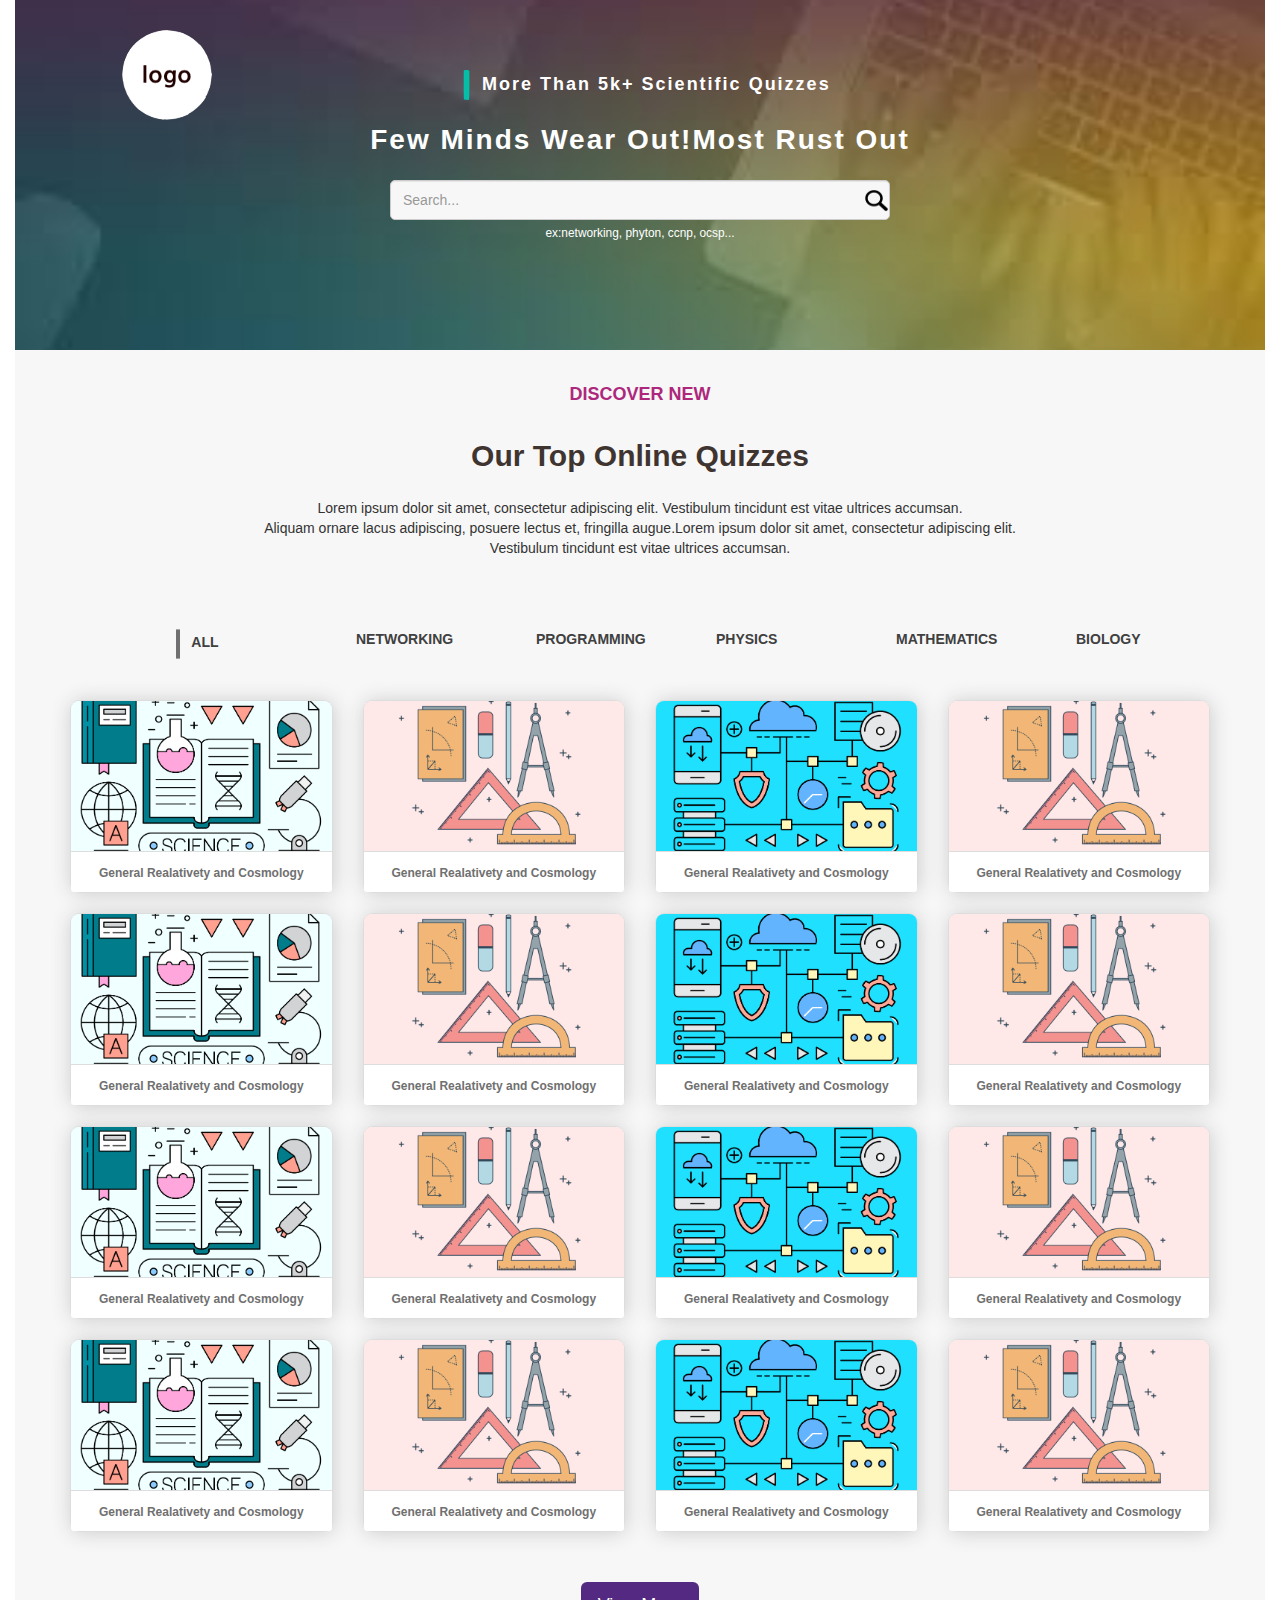
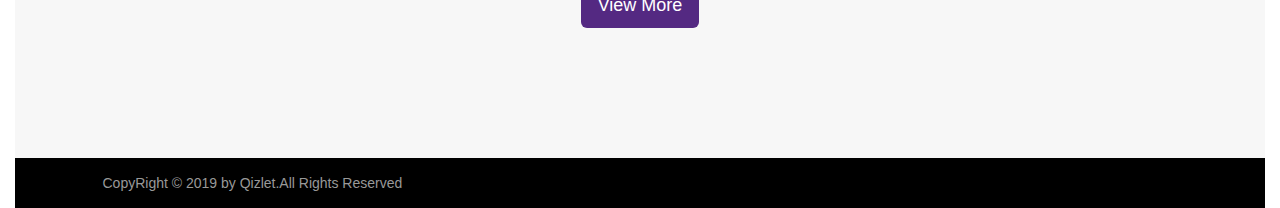
<file: index.html>
<!doctype html>
<html>
<head>
<meta charset="utf-8">
<title>Index</title>
<link href="bootstrap-3/css/bootstrap.min.css" type="text/css" rel="stylesheet" media="all">
<link href="css/style.css" type="text/css" rel="stylesheet" media="all">
<script src="bootstrap-3/js/bootstrap.min.js" type="text/javascript"></script>

</head>

<body>
<div class="container-fluid">
	<div class="header">
		<div class="row">
        	<div class="col-lg-1 col-md-1 col-sm-1"></div>
        	<div class="col-lg-2 col-md-2 col-sm-2" style="margin-top:30px;"><a href="#"><img class="logo" src="images/logo1.png"></a></div>
        	<div class="col-lg-4 col-md-4 col-sm-4" style="margin-top:70px; margin-left:10%; letter-spacing:2px; color:#FFF; font-weight:bold; font-size:18px;"><img src="images/line.png" style="height:30px; margin-right:3%;">More Than 5k+ Scientific Quizzes</div>
        </div>
        <div class="row">
        	<div class="col-lg-12 text-center" style="color:#FFF; font-weight:bold; font-size:28px; letter-spacing:2px;">Few Minds Wear Out!Most Rust Out</div>
        </div>
        <div class="row">
            	<form method="post">
                	<div class="col-lg-12 col-md-12 col-sm-12 text-center form-group">
                    	<input type="text" placeholder="Search..." class="form-control search center-block"> 
                        <small class="help-block form_text">ex:networking, phyton, ccnp, ocsp...</small>
                    </div>
                </form>
        </div>
    </div><!--end of header--->
    <section class="sec">
    	<div class="row">
        	<div class="col-lg-12 text-center discover"><h4><b>DISCOVER NEW</b></h4></div>
        </div>
        <div class="row">
        	<div class="col-lg-12 text-center top_text">Our Top Online Quizzes</div>
        </div>
        <div class="row">
        	<div class="col-lg-12 text-center text_info">
            Lorem ipsum dolor sit amet, consectetur adipiscing elit. Vestibulum tincidunt est vitae ultrices accumsan.<br> Aliquam ornare lacus adipiscing, posuere lectus et, fringilla augue.Lorem ipsum dolor sit amet, consectetur adipiscing elit. <br>Vestibulum tincidunt est vitae ultrices accumsan.
            </div>
        </div>
        <nav class="navbar">
        	<ul class="navbar-nav">
            	<li style="margin-left:100px;"><img src="images/line2.png" style="height:30px; margin-right:10%;"><a href="#">ALL</a></li>
                <li><a href="#">NETWORKING</a></li>
                <li><a href="#">PROGRAMMING</a></li>
                <li><a href="#">PHYSICS</a></li>
                <li><a href="#">MATHEMATICS</a></li>
                <li><a href="#">BIOLOGY</a></li>
            </ul>
        </nav>
        <div class="container">
        	<div class="row">
            	<div class="col-lg-3 col-md-3 col-sm-3">
        			<div class="panel panel-default" style="border-radius:10px; box-shadow:1px 1px 20px #CCCCCC;">
                    	<div class="panel-body assets" style="background-image:url(images/assets3.png);"></div>
                    	<div class="panel-footer text-center" style="background-color:#FFF; color:#707070;"><b style="font-size:12px;">General Realativety and Cosmology</b></div>
                	</div>
                </div>
                <div class="col-lg-3 col-md-3 col-sm-3">
        			<div class="panel panel-default" style="border-radius:10px; box-shadow:1px 1px 20px #CCCCCC;">
        				<div class="panel-body assets" style="background-image:url(images/assets1.png);"></div>
            	    	<div class="panel-footer text-center" style="background-color:#FFF; color:#707070;"><b style="font-size:12px;">General Realativety and Cosmology</b></div>
                	</div>
				</div><!--end of col 3-->
                <div class="col-lg-3 col-md-3 col-sm-3">
        			<div class="panel panel-default" style="border-radius:10px; box-shadow:1px 1px 20px #CCCCCC;">
        				<div class="panel-body assets" style="background-image:url(images/assets2.png);"></div>
            	    	<div class="panel-footer text-center" style="background-color:#FFF; color:#707070;"><b style="font-size:12px;">General Realativety and Cosmology</b></div>
                	</div>
				</div><!--end of col 3-->
                <div class="col-lg-3 col-md-3 col-sm-3">
        			<div class="panel panel-default" style="border-radius:10px; box-shadow:1px 1px 20px #CCCCCC;">
        				<div class="panel-body assets" style="background-image:url(images/assets1.png);"></div>
            	    	<div class="panel-footer text-center" style="background-color:#FFF; color:#707070;"><b style="font-size:12px;">General Realativety and Cosmology</b></div>
                	</div>
				</div><!--end of col 3-->
                <div class="col-lg-3 col-md-3 col-sm-3">
        			<div class="panel panel-default" style="border-radius:10px; box-shadow:1px 1px 20px #CCCCCC;">
                    	<div class="panel-body assets" style="background-image:url(images/assets3.png);"></div>
                    	<div class="panel-footer text-center" style="background-color:#FFF; color:#707070;"><b style="font-size:12px;">General Realativety and Cosmology</b></div>
                	</div>
                </div>
                <div class="col-lg-3 col-md-3 col-sm-3">
        			<div class="panel panel-default" style="border-radius:10px; box-shadow:1px 1px 20px #CCCCCC;">
        				<div class="panel-body assets" style="background-image:url(images/assets1.png);"></div>
            	    	<div class="panel-footer text-center" style="background-color:#FFF; color:#707070;"><b style="font-size:12px;">General Realativety and Cosmology</b></div>
                	</div>
				</div><!--end of col 3-->
                <div class="col-lg-3 col-md-3 col-sm-3">
        			<div class="panel panel-default" style="border-radius:10px; box-shadow:1px 1px 20px #CCCCCC;">
        				<div class="panel-body assets" style="background-image:url(images/assets2.png);"></div>
            	    	<div class="panel-footer text-center" style="background-color:#FFF; color:#707070;"><b style="font-size:12px;">General Realativety and Cosmology</b></div>
                	</div>
				</div><!--end of col 3-->
                <div class="col-lg-3 col-md-3 col-sm-3">
        			<div class="panel panel-default" style="border-radius:10px; box-shadow:1px 1px 20px #CCCCCC;">
        				<div class="panel-body assets" style="background-image:url(images/assets1.png);"></div>
            	    	<div class="panel-footer text-center" style="background-color:#FFF; color:#707070;"><b style="font-size:12px;">General Realativety and Cosmology</b></div>
                	</div>
				</div><!--end of col 3-->
                <div class="col-lg-3 col-md-3 col-sm-3">
        			<div class="panel panel-default" style="border-radius:10px; box-shadow:1px 1px 20px #CCCCCC;">
                    	<div class="panel-body assets" style="background-image:url(images/assets3.png);"></div>
                    	<div class="panel-footer text-center" style="background-color:#FFF; color:#707070;"><b style="font-size:12px;">General Realativety and Cosmology</b></div>
                	</div>
                </div>
                <div class="col-lg-3 col-md-3 col-sm-3">
        			<div class="panel panel-default" style="border-radius:10px; box-shadow:1px 1px 20px #CCCCCC;">
        				<div class="panel-body assets" style="background-image:url(images/assets1.png);"></div>
            	    	<div class="panel-footer text-center" style="background-color:#FFF; color:#707070;"><b style="font-size:12px;">General Realativety and Cosmology</b></div>
                	</div>
				</div><!--end of col 3-->
                <div class="col-lg-3 col-md-3 col-sm-3">
        			<div class="panel panel-default" style="border-radius:10px; box-shadow:1px 1px 20px #CCCCCC;">
        				<div class="panel-body assets" style="background-image:url(images/assets2.png);"></div>
            	    	<div class="panel-footer text-center" style="background-color:#FFF; color:#707070;"><b style="font-size:12px;">General Realativety and Cosmology</b></div>
                	</div>
				</div><!--end of col 3-->
                <div class="col-lg-3 col-md-3 col-sm-3">
        			<div class="panel panel-default" style="border-radius:10px; box-shadow:1px 1px 20px #CCCCCC;">
        				<div class="panel-body assets" style="background-image:url(images/assets1.png);"></div>
            	    	<div class="panel-footer text-center" style="background-color:#FFF; color:#707070;"><b style="font-size:12px;">General Realativety and Cosmology</b></div>
                	</div>
				</div><!--end of col 3-->
                <div class="col-lg-3 col-md-3 col-sm-3">
        			<div class="panel panel-default" style="border-radius:10px; box-shadow:1px 1px 20px #CCCCCC;">
                    	<div class="panel-body assets" style="background-image:url(images/assets3.png);"></div>
                    	<div class="panel-footer text-center" style="background-color:#FFF; color:#707070;"><b style="font-size:12px;">General Realativety and Cosmology</b></div>
                	</div>
                </div>
                <div class="col-lg-3 col-md-3 col-sm-3">
        			<div class="panel panel-default" style="border-radius:10px; box-shadow:1px 1px 20px #CCCCCC;">
        				<div class="panel-body assets" style="background-image:url(images/assets1.png);"></div>
            	    	<div class="panel-footer text-center" style="background-color:#FFF; color:#707070;"><b style="font-size:12px;">General Realativety and Cosmology</b></div>
                	</div>
				</div><!--end of col 3-->
                <div class="col-lg-3 col-md-3 col-sm-3">
        			<div class="panel panel-default" style="border-radius:10px; box-shadow:1px 1px 20px #CCCCCC;">
        				<div class="panel-body assets" style="background-image:url(images/assets2.png);"></div>
            	    	<div class="panel-footer text-center" style="background-color:#FFF; color:#707070;"><b style="font-size:12px;">General Realativety and Cosmology</b></div>
                	</div>
				</div><!--end of col 3-->
                <div class="col-lg-3 col-md-3 col-sm-3">
        			<div class="panel panel-default" style="border-radius:10px; box-shadow:1px 1px 20px #CCCCCC;">
        				<div class="panel-body assets" style="background-image:url(images/assets1.png);"></div>
            	    	<div class="panel-footer text-center" style="background-color:#FFF; color:#707070;"><b style="font-size:12px;">General Realativety and Cosmology</b></div>
                	</div>
				</div><!--end of col 3-->
            </div><!--end of Row-->
            <div class="row">
            	<div class="col-lg-12 text-center">
                	<a href="#" class="btn btn-lg bttn" style="background-color:#542982; color:#FFF;">View More</a>
                </div>
            </div>
          </div><!--end of Container-->
    </section>
    <footer class="footer">
    	<div class="row">
        	<div class="col-lg-12"><font style="line-height:50px; margin-left:7%;">CopyRight &copy; 2019 by Qizlet.All Rights Reserved</font></div>
        </div>
    </footer>

</div>


</body>
</html>
</file>
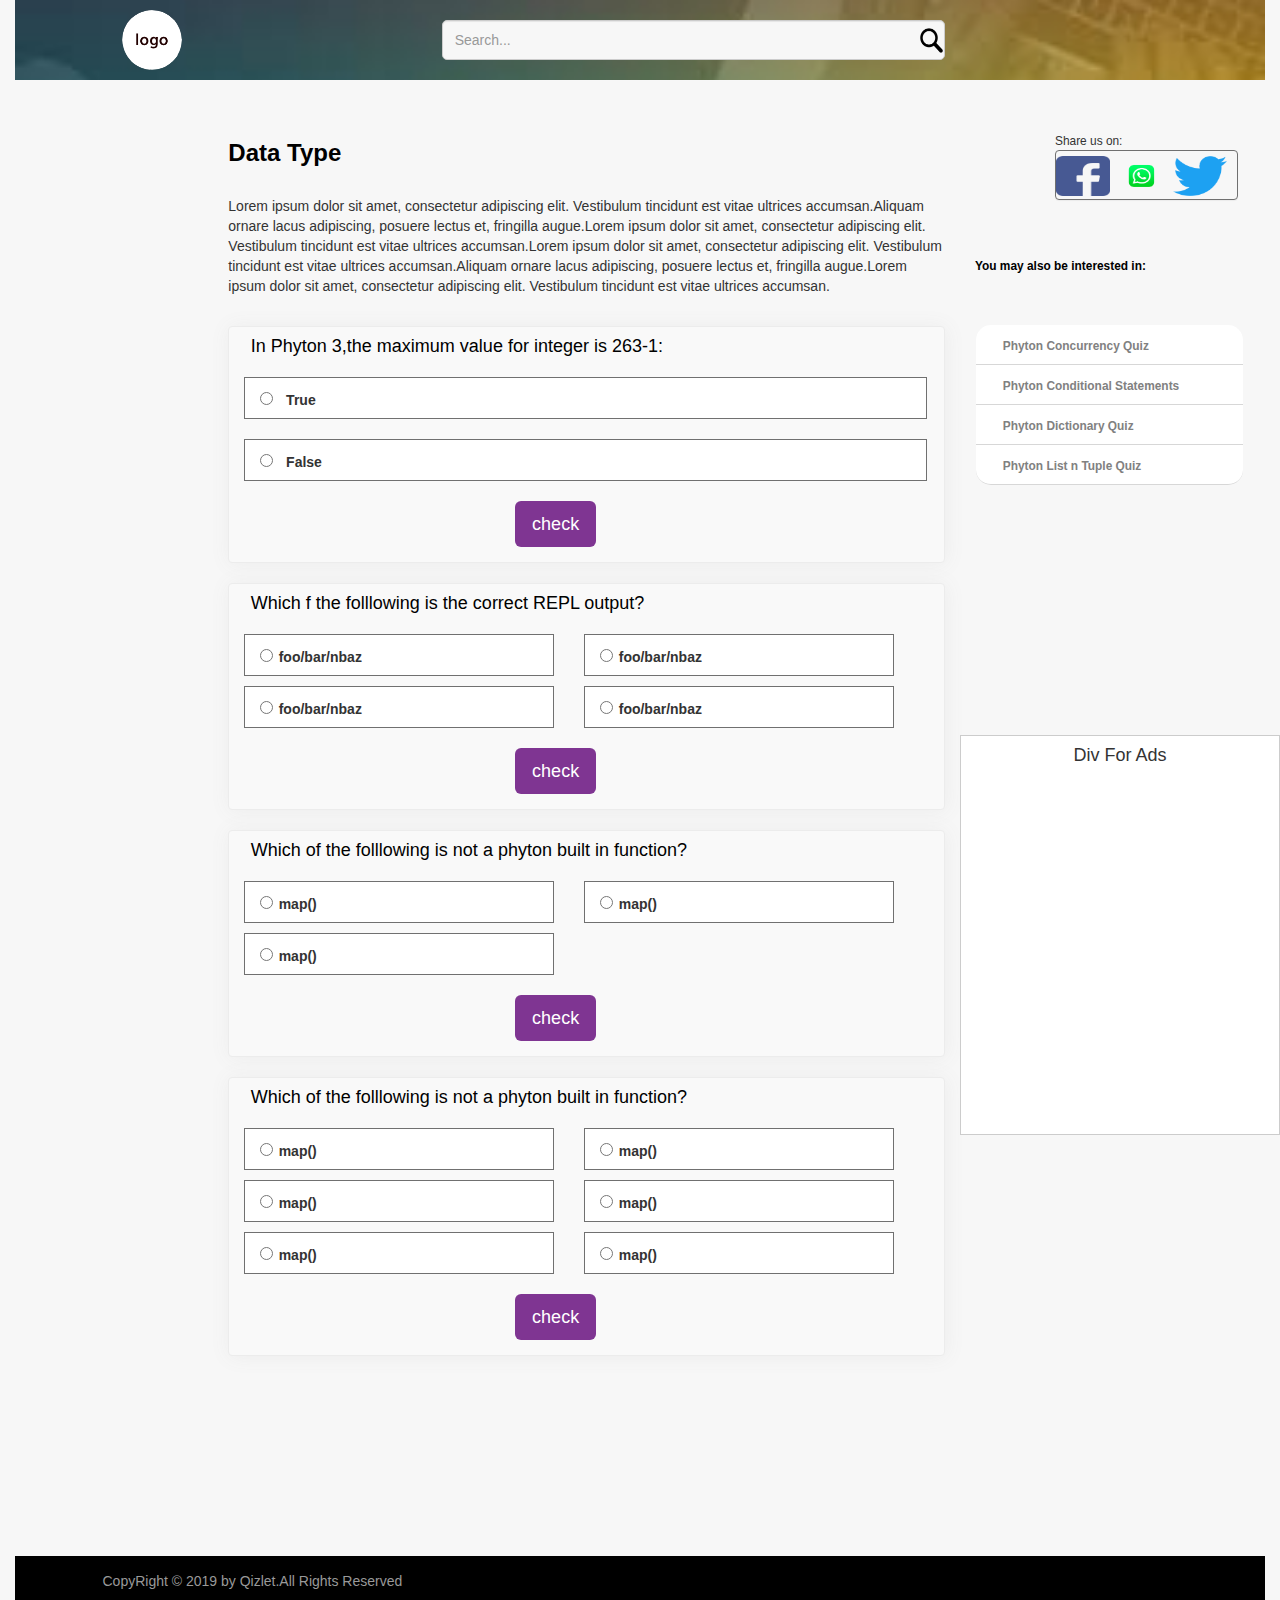
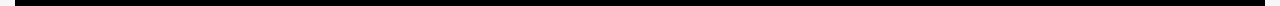
<file: quiz_details.html>
<!doctype html>
<html>
<head>
<meta charset="utf-8">
<title>Quiz Details</title>
<link href="bootstrap-3/css/bootstrap.min.css" type="text/css" rel="stylesheet" media="all">
<link href="css/quiz_list.css" type="text/css" rel="stylesheet" media="all">
<script src="bootstrap-3/js/bootstrap.min.js" type="text/javascript"></script>

</head>

<body>
<div class="container-fluid" style="background-color:#f7f7f7;">
	<div class="header">
		<div class="row">
        	<div class="col-lg-offset-1 col-lg-2" style="margin-top:10px;"><a href="#"><img class="logo" src="images/logo1.png"></a></div>
        	<form method="post">
                	<div class="col-lg-offset-1 col-lg-5 form-group">
                    	<input type="text" placeholder="Search..." class="form-control search"> 
                    </div>
           	</form>
        </div>
    </div><!--end of header--->
    <section style="margin-top:50px;">
    	<div class="row">
        	<div class="col-lg-2 col-md-2 col-sm-2"></div>
            <div class="col-lg-7 col-md-7 col-sm-7">
            	
                <div class="row">
                	<div class="col-lg-12 col-md-12 col-sm-12"><h4 style="font-weight:bold; color:#000; font-size:24px;">Data Type</h4></div>
                </div>
            	
                <div class="row" style="margin-top:20px;">
                	<div class="col-lg-12 col-md-12 col-sm-12">
                    	Lorem ipsum dolor sit amet, consectetur adipiscing elit. Vestibulum tincidunt est vitae ultrices accumsan.Aliquam ornare lacus adipiscing, posuere lectus et, fringilla augue.Lorem ipsum dolor sit amet, consectetur adipiscing elit. Vestibulum tincidunt est vitae ultrices accumsan.Lorem ipsum dolor sit amet, consectetur adipiscing elit. Vestibulum tincidunt est vitae ultrices accumsan.Aliquam ornare lacus adipiscing, posuere lectus et, fringilla augue.Lorem ipsum dolor sit amet, consectetur adipiscing elit. Vestibulum tincidunt est vitae ultrices accumsan.
                    </div>
                </div>
                <div class="panel" style="background-color:#f9f9f9; box-shadow:1px 1px 20px #ececec; border:1px solid #ececec; margin-top:30px;">
                <div class="row">
                	<div class="col-lg-12">
                    	<h4 style="font-size:18px; margin-left:3%; color:#000;">In Phyton 3,the maximum value for integer is 263-1:</h4>
                    </div>
               </div>
                    <form method="post">
                    <div class="row" style="margin-top:10px;">
                    <div class="col-lg-11 col-md-11 col-sm-11 col-xs-11" style="background-color:#ffffff; margin-left:4%; border:1px solid #707070;">
                    	<div class="form-group" style="margin-top:10px; height:15px;">
                        	<input type="radio" value="true"><label style="margin-left:2%;">True</label>
                        </div>
                    </div>
                    </div>
                    <div class="row" style="margin-top:20px;">
                    <div class="col-lg-11 col-md-11 col-sm-11 col-xs-11" style="background-color:#FFF; margin-left:4%; border:1px solid #707070;">
                    	<div class="form-group" style="margin-top:10px; height:15px;">
                        	<input type="radio" value="False"><label style="margin-left:2%;">False</label>
                        </div>
                    </div>
                    </div>
                    <div class="row" style="margin-top:20px;">
                    <div class="col-lg-11 col-md-11 col-sm-11 col-xs-11 text-center">
                    	<div class="form-group">
                        	<button type="submit" class="btn btn-lg" style="background-color:#7f3592; color:#FFF;">check</button>
                        </div>
                    </div>
                    </div>
                    </form>
				</div><!--end of panel-->
                
                <div class="panel" style="background-color:#f9f9f9; box-shadow:1px 1px 20px #ececec; border:1px solid #ececec;">
                <div class="row">
                	<div class="col-lg-12">
                    	<h4 style="font-size:18px; margin-left:3%; color:#000;">Which f the folllowing is the correct REPL output?</h4>
                    </div>
               </div>
                    <form method="post">
                    <div class="row" style="margin-top:10px;">
                    <div class="col-lg-5 col-md-5 col-sm-5 col-xs-5" style="background-color:#FFF; margin-left:4%; border:1px solid #707070;">
                    	<div class="form-group" style="margin-top:10px; height:15px;">
                        	<input type="radio" value="true"><label style="margin-left:2%;">foo/bar/nbaz</label>
                        </div>
                    </div>
                    <div class="col-lg-5 col-md-5 col-sm-5 col-xs-5" style="background-color:#FFF; margin-left:4%; border:1px solid #707070;">
                    	<div class="form-group" style="margin-top:10px; height:15px;">
                        	<input type="radio" value="False"><label style="margin-left:2%;">foo/bar/nbaz</label>
                        </div>
                    </div>
                    </div>
                    
                    <div class="row" style="margin-top:10px;">
                    <div class="col-lg-5 col-md-5 col-sm-5 col-xs-5" style="background-color:#FFF; margin-left:4%; border:1px solid #707070;">
                    	<div class="form-group" style="margin-top:10px; height:15px;">
                        	<input type="radio" value="true"><label style="margin-left:2%;">foo/bar/nbaz</label>
                        </div>
                    </div>
                    <div class="col-lg-5 col-md-5 col-sm-5 col-xs-5" style="background-color:#FFF; margin-left:4%; border:1px solid #707070;">
                    	<div class="form-group" style="margin-top:10px; height:15px;">
                        	<input type="radio" value="False"><label style="margin-left:2%;">foo/bar/nbaz</label>
                        </div>
                    </div>
                    </div>
                 
                    <div class="row" style="margin-top:20px;">
                    <div class="col-lg-11 col-md-11 col-sm-11 text-center">
                    	<div class="form-group">
                        	<button type="submit" class="btn btn-lg" style="background-color:#7f3592; color:#FFF;">check</button>
                        </div>
                    </div>
                    </div>
                    </form>
				</div><!--end of panel-->
                
                <div class="panel" style="background-color:#f9f9f9; box-shadow:1px 1px 20px #ececec; border:1px solid #ececec;">
                <div class="row">
                	<div class="col-lg-12">
                    	<h4 style="font-size:18px; margin-left:3%; color:#000;">Which of the folllowing is not a phyton built in function?</h4>
                    </div>
               </div>
                    <form method="post">
                    <div class="row" style="margin-top:10px;">
                    <div class="col-lg-5 col-md-5 col-sm-5" style="background-color:#FFF; margin-left:4%; border:1px solid #707070;">
                    	<div class="form-group" style="margin-top:10px; height:15px;">
                        	<input type="radio" value="true"><label style="margin-left:2%;">map()</label>
                        </div>
                    </div>
                    <div class="col-lg-5 col-md-5 col-sm-5" style="background-color:#FFF; margin-left:4%; border:1px solid #707070;">
                    	<div class="form-group" style="margin-top:10px; height:15px;">
                        	<input type="radio" value="False"><label style="margin-left:2%;">map()</label>
                        </div>
                    </div>
                    </div>
                    
                    <div class="row" style="margin-top:10px;">
                    <div class="col-lg-5 col-md-5 col-sm-5" style="background-color:#FFF; margin-left:4%; border:1px solid #707070;">
                    	<div class="form-group" style="margin-top:10px; height:15px;">
                        	<input type="radio" value="true"><label style="margin-left:2%;">map()</label>
                        </div>
                    </div>
                    </div>
                 
                    <div class="row" style="margin-top:20px;">
                    <div class="col-lg-11 col-md-11 col-sm-11 text-center">
                    	<div class="form-group">
                        	<button type="submit" class="btn btn-lg" style="background-color:#7f3592; color:#FFF;">check</button>
                        </div>
                    </div>
                    </div>
                    </form>
				</div><!--end of panel-->
                
                <div class="panel" style="background-color:#f9f9f9; box-shadow:1px 1px 20px #ececec; border:1px solid #ececec;">
                <div class="row">
                	<div class="col-lg-12">
                    	<h4 style="font-size:18px; margin-left:3%; color:#000;">Which of the folllowing is not a phyton built in function?</h4>
                    </div>
               </div>
                    <form method="post">
                    <div class="row" style="margin-top:10px;">
                    <div class="col-lg-5 col-md-5 col-sm-5" style="background-color:#FFF; margin-left:4%; border:1px solid #707070;">
                    	<div class="form-group" style="margin-top:10px; height:15px;">
                        	<input type="radio" value="true"><label style="margin-left:2%;">map()</label>
                        </div>
                    </div>
                    <div class="col-lg-5 col-md-5 col-sm-5" style="background-color:#FFF; margin-left:4%; border:1px solid #707070;">
                    	<div class="form-group" style="margin-top:10px; height:15px;">
                        	<input type="radio" value="False"><label style="margin-left:2%;">map()</label>
                        </div>
                    </div>
                    </div>
                    
                    <div class="row" style="margin-top:10px;">
                    <div class="col-lg-5 col-md-5 col-sm-5" style="background-color:#FFF; margin-left:4%; border:1px solid #707070;">
                    	<div class="form-group" style="margin-top:10px; height:15px;">
                        	<input type="radio" value="true"><label style="margin-left:2%;">map()</label>
                        </div>
                    </div>
                    <div class="col-lg-5 col-md-5 col-sm-5" style="background-color:#FFF; margin-left:4%; border:1px solid #707070;">
                    	<div class="form-group" style="margin-top:10px; height:15px;">
                        	<input type="radio" value="true"><label style="margin-left:2%;">map()</label>
                        </div>
                    </div>
                    </div>
                    
                    <div class="row" style="margin-top:10px;">
                    <div class="col-lg-5 col-md-5 col-sm-5" style="background-color:#FFF; margin-left:4%; border:1px solid #707070;">
                    	<div class="form-group" style="margin-top:10px; height:15px;">
                        	<input type="radio" value="true"><label style="margin-left:2%;">map()</label>
                        </div>
                    </div>
                    <div class="col-lg-5 col-md-5 col-sm-5" style="background-color:#FFF; margin-left:4%; border:1px solid #707070;">
                    	<div class="form-group" style="margin-top:10px; height:15px;">
                        	<input type="radio" value="true"><label style="margin-left:2%;">map()</label>
                        </div>
                    </div>
                    </div>
                 
                    <div class="row" style="margin-top:20px;">
                    <div class="col-lg-11 col-md-11 col-sm-11 text-center">
                    	<div class="form-group">
                        	<button type="submit" class="btn btn-lg" style="background-color:#7f3592; color:#FFF;">check</button>
                        </div>
                    </div>
                    </div>
                    </form>
				</div><!--end of panel-->
                
            </div><!--end of Col lg 8-->
        	
            <!--Right Side---------------------------------------->
            <div class="col-lg-3 col-md-3 col-sm-3">
            	
                <div class="row">
                	<div class="col-lg-3"></div>
                    <div class="col-lg-8 col-md-8 col-sm-8">
                    	<small>Share us on:</small>
                        <div class="panel" style="background-color:#f7f7f7; border:1px solid #707070; height:50px;">
                        	<a href="#"><img src="images/fb.png" style="width:30%; height:40px; margin-top:5px;"></a>
                            <a href="#"><img src="images/whatsap.png" style="width:30%; height:40px; margin-top:5px;"></a>
                            <a href="#"><img src="images/twitter.png" style="width:30%; height:40px; margin-top:5px;"></a>
                        </div>
                    </div>
                </div>
            
            	<div class="row" style="margin-top:35px;">
                	<div class="col-lg-12">
                    	<small style="color:#000;"><b>You may also be interested in:</b></small>
                    </div>
                </div>
                <div class="row" style="margin-top:50px;">
                	<div class="col-lg-10" style="background-color:#FFF; height:40px; border-bottom:1px solid #d7d7d7; border-top-left-radius:15px; border-top-right-radius:15px; margin-left:5%; line-height:40px;">
                    	<small style="color:#818181; margin-left:5%;"><b>Phyton Concurrency Quiz</b></small>
                    </div>
                </div>
                <div class="row">
                	<div class="col-lg-10" style="background-color:#FFF; height:40px; border-bottom:1px solid #d7d7d7;  margin-left:5%; line-height:40px;">
                    	<small style="color:#818181; margin-left:5%;"><b>Phyton Conditional Statements</b></small>
                    </div>
                </div>
                <div class="row">
                	<div class="col-lg-10" style="background-color:#FFF; height:40px; border-bottom:1px solid #d7d7d7; margin-left:5%; line-height:40px;">
                    	<small style="color:#818181; margin-left:5%;"><b>Phyton Dictionary Quiz</b></small>
                    </div>
                </div>
                <div class="row">
                	<div class="col-lg-10" style="background-color:#FFF; height:40px; border-bottom:1px solid #d7d7d7; border-bottom-left-radius:15px; border-bottom-right-radius:15px; margin-left:5%; line-height:40px;">
                    	<small style="color:#818181; margin-left:5%;"><b>Phyton List n Tuple Quiz</b></small>
                    </div>
                </div>
                
                <div class="row">
                	<div class="col-lg-12 text-center" style="height:400px; background-color:#ffffff; border:1px solid #CCC; margin-top:250px;">
                    		<h4>Div For Ads</h4>
                    </div>
                </div>
                
                
            </div><!--end of Col lg 2-->
        
        </div><!--end of row-->    
            
    </section>
    <footer class="footer" style="margin-top:180px;">
    	<div class="row">
        	<div class="col-lg-12 col-md-12 col-sm-12"><font style="line-height:50px; margin-left:7%;">CopyRight &copy; 2019 by Qizlet.All Rights Reserved</font></div>
        </div>
    </footer>

</div>


</body>
</html>
</file>
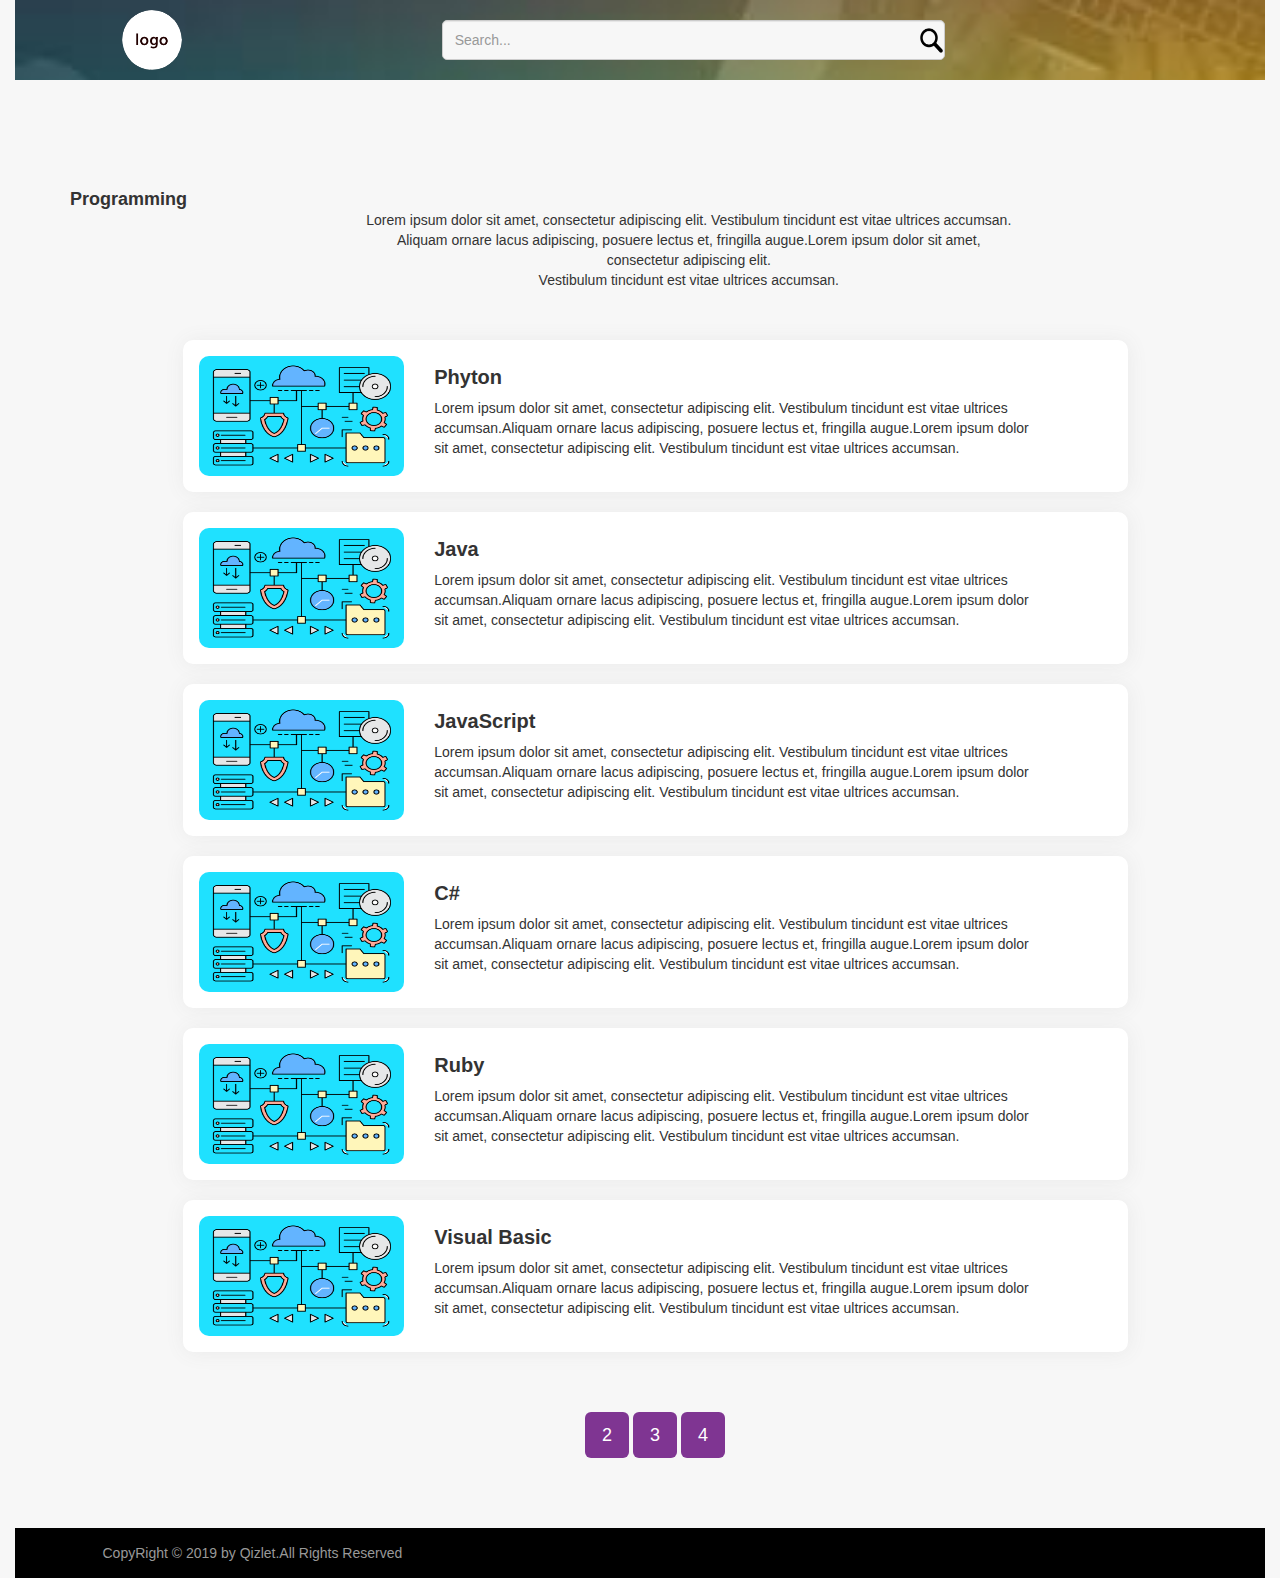
<file: quiz_list.html>
<!doctype html>
<html>
<head>
<meta charset="utf-8">
<title>Quiz List</title>
<link href="bootstrap-3/css/bootstrap.min.css" type="text/css" rel="stylesheet" media="all">
<link href="css/quiz_list.css" type="text/css" rel="stylesheet" media="all">
<script src="bootstrap-3/js/bootstrap.min.js" type="text/javascript"></script>

</head>

<body>
<div class="container-fluid" style="background-color:#f7f7f7;">
	<div class="header">
		<div class="row">
        	<div class="col-lg-offset-1 col-lg-2" style="margin-top:10px;"><a href="#"><img class="logo" src="images/logo1.png"></a></div>
        	<form method="post">
                	<div class="col-lg-offset-1 col-lg-5 form-group">
                    	<input type="text" placeholder="Search..." class="form-control search"> 
                    </div>
           	</form>
        </div>
    </div><!--end of header--->
    <section class="container" style="margin-top:100px;">
    	<div class="row">
        	<div class="col-lg-1 text-center"><h4><b>Programming</b></h4></div>
        	<div class="col-lg-offset-2 col-lg-7 text-center" style="margin-top:30px;">
            Lorem ipsum dolor sit amet, consectetur adipiscing elit. Vestibulum tincidunt est vitae ultrices accumsan.<br> Aliquam ornare lacus adipiscing, posuere lectus et, fringilla augue.Lorem ipsum dolor sit amet, consectetur adipiscing elit. <br>Vestibulum tincidunt est vitae ultrices accumsan.
            </div>
        </div><!--End Of Row---->
        <div class="container" style="margin-top:50px;">
        	<div class="row">
            	<div class="col-lg-1 col-md-1 col-sm-1"></div>
            	<div class="col-lg-10 col-md-10 col-sm-10">
        			<div class="panel" style="border-radius:10px; box-shadow:1px 1px 20px #eaeaea;">
                    	<div class="panel-body">
                        	<div class="row">
                            	<div class="col-lg-3 col-md-3 col-sm-3">
                            		<img class="assets" src="images/assets2.png">
                        		</div>
                                <div class="col-lg-8 col-md-8 col-sm-8">
                                	<h4 class="titles">Phyton</h4>
                                    <font>
                                    Lorem ipsum dolor sit amet, consectetur adipiscing elit. Vestibulum tincidunt est vitae ultrices accumsan.Aliquam ornare lacus adipiscing, posuere lectus et, fringilla augue.Lorem ipsum dolor sit amet, consectetur adipiscing elit. Vestibulum tincidunt est vitae ultrices accumsan.
                                    </font>
                                </div>
                            </div>
                        </div><!--end of panel body-->
                	</div><!--end of panel-->
                </div><!--end of col lg 10-->
            </div><!--end of Row-->
            
            
            <div class="row">
            	<div class="col-lg-1 col-md-1 col-sm-1"></div>
            	<div class="col-lg-10 col-md-10 col-sm-10">
        			<div class="panel" style="border-radius:10px; box-shadow:1px 1px 20px #eaeaea;">
                    	<div class="panel-body">
                        	<div class="row">
                            	<div class="col-lg-3 col-md-3 col-sm-3">
                            		<img class="assets" src="images/assets2.png">
                        		</div>
                                <div class="col-lg-8 col-md-8 col-sm-8">
                                	<h4 class="titles">Java</h4>
                                    <font>
                                    Lorem ipsum dolor sit amet, consectetur adipiscing elit. Vestibulum tincidunt est vitae ultrices accumsan.Aliquam ornare lacus adipiscing, posuere lectus et, fringilla augue.Lorem ipsum dolor sit amet, consectetur adipiscing elit. Vestibulum tincidunt est vitae ultrices accumsan.
                                    </font>
                                </div>
                            </div>
                        </div><!--end of panel body-->
                	</div><!--end of panel-->
                </div><!--end of col lg 10-->
            </div><!--end of Row-->
            
            <div class="row">
            	<div class="col-lg-1 col-md-1 col-sm-1"></div>
            	<div class="col-lg-10 col-md-10 col-sm-10">
        			<div class="panel" style="border-radius:10px; box-shadow:1px 1px 20px #eaeaea;">
                    	<div class="panel-body">
                        	<div class="row">
                            	<div class="col-lg-3 col-md-3 col-sm-3">
                            		<img class="assets" src="images/assets2.png">
                        		</div>
                                <div class="col-lg-8 col-md-8 col-sm-8">
                                	<h4 class="titles">JavaScript</h4>
                                    <font>
                                    Lorem ipsum dolor sit amet, consectetur adipiscing elit. Vestibulum tincidunt est vitae ultrices accumsan.Aliquam ornare lacus adipiscing, posuere lectus et, fringilla augue.Lorem ipsum dolor sit amet, consectetur adipiscing elit. Vestibulum tincidunt est vitae ultrices accumsan.
                                    </font>
                                </div>
                            </div>
                        </div><!--end of panel body-->
                	</div><!--end of panel-->
                </div><!--end of col lg 10-->
            </div><!--end of Row-->
            
            <div class="row">
            	<div class="col-lg-1 col-md-1 col-sm-1"></div>
            	<div class="col-lg-10 col-md-10 col-sm-10">
        			<div class="panel" style="border-radius:10px; box-shadow:1px 1px 20px #eaeaea;">
                    	<div class="panel-body">
                        	<div class="row">
                            	<div class="col-lg-3 col-md-3 col-sm-3">
                            		<img class="assets" src="images/assets2.png">
                        		</div>
                                <div class="col-lg-8 col-md-8 col-sm-8">
                                	<h4 class="titles">C#</h4>
                                    <font>
                                    Lorem ipsum dolor sit amet, consectetur adipiscing elit. Vestibulum tincidunt est vitae ultrices accumsan.Aliquam ornare lacus adipiscing, posuere lectus et, fringilla augue.Lorem ipsum dolor sit amet, consectetur adipiscing elit. Vestibulum tincidunt est vitae ultrices accumsan.
                                    </font>
                                </div>
                            </div>
                        </div><!--end of panel body-->
                	</div><!--end of panel-->
                </div><!--end of col lg 10-->
            </div><!--end of Row-->
            
            
            <div class="row">
            	<div class="col-lg-1 col-md-1 col-sm-1"></div>
            	<div class="col-lg-10 col-md-10 col-sm-10">
        			<div class="panel" style="border-radius:10px; box-shadow:1px 1px 20px #eaeaea;">
                    	<div class="panel-body">
                        	<div class="row">
                            	<div class="col-lg-3 col-md-3 col-sm-3">
                            		<img class="assets" src="images/assets2.png">
                        		</div>
                                <div class="col-lg-8 col-md-8 col-sm-8">
                                	<h4 class="titles">Ruby</h4>
                                    <font>
                                    Lorem ipsum dolor sit amet, consectetur adipiscing elit. Vestibulum tincidunt est vitae ultrices accumsan.Aliquam ornare lacus adipiscing, posuere lectus et, fringilla augue.Lorem ipsum dolor sit amet, consectetur adipiscing elit. Vestibulum tincidunt est vitae ultrices accumsan.
                                    </font>
                                </div>
                            </div>
                        </div><!--end of panel body-->
                	</div><!--end of panel-->
                </div><!--end of col lg 10-->
            </div><!--end of Row-->
            
            
            <div class="row">
            	<div class="col-lg-1 col-md-1 col-sm-1"></div>
            	<div class="col-lg-10 col-md-10 col-sm-10">
        			<div class="panel" style="border-radius:10px; box-shadow:1px 1px 20px #eaeaea;">
                    	<div class="panel-body">
                        	<div class="row">
                            	<div class="col-lg-3 col-md-3 col-sm-3">
                            		<img class="assets" src="images/assets2.png">
                        		</div>
                                <div class="col-lg-8 col-md-8 col-sm-8">
                                	<h4 class="titles">Visual Basic</h4>
                                    <font>
                                    Lorem ipsum dolor sit amet, consectetur adipiscing elit. Vestibulum tincidunt est vitae ultrices accumsan.Aliquam ornare lacus adipiscing, posuere lectus et, fringilla augue.Lorem ipsum dolor sit amet, consectetur adipiscing elit. Vestibulum tincidunt est vitae ultrices accumsan.
                                    </font>
                                </div>
                            </div>
                        </div><!--end of panel body-->
                	</div><!--end of panel-->
                </div><!--end of col lg 10-->
            </div><!--end of Row-->
            
            <div class="row" style="margin-top:40px;">
            	<div class="col-lg-12 text-center">
                	<a href="#" class="btn btn-lg" style="background-color:#7f3592; color:#FFF;">2</a>
                    <a href="#" class="btn btn-lg" style="background-color:#7f3592; color:#FFF;">3</a>
                    <a href="#" class="btn btn-lg" style="background-color:#7f3592; color:#FFF;">4</a>
                </div>
            </div>
          </div><!--end of inner div Container-->
    </section>
    <footer class="footer">
    	<div class="row">
        	<div class="col-lg-12 col-md-12 col-sm-12"><font style="line-height:50px; margin-left:7%;">CopyRight &copy; 2019 by Qizlet.All Rights Reserved</font></div>
        </div>
    </footer>

</div>


</body>
</html>
</file>
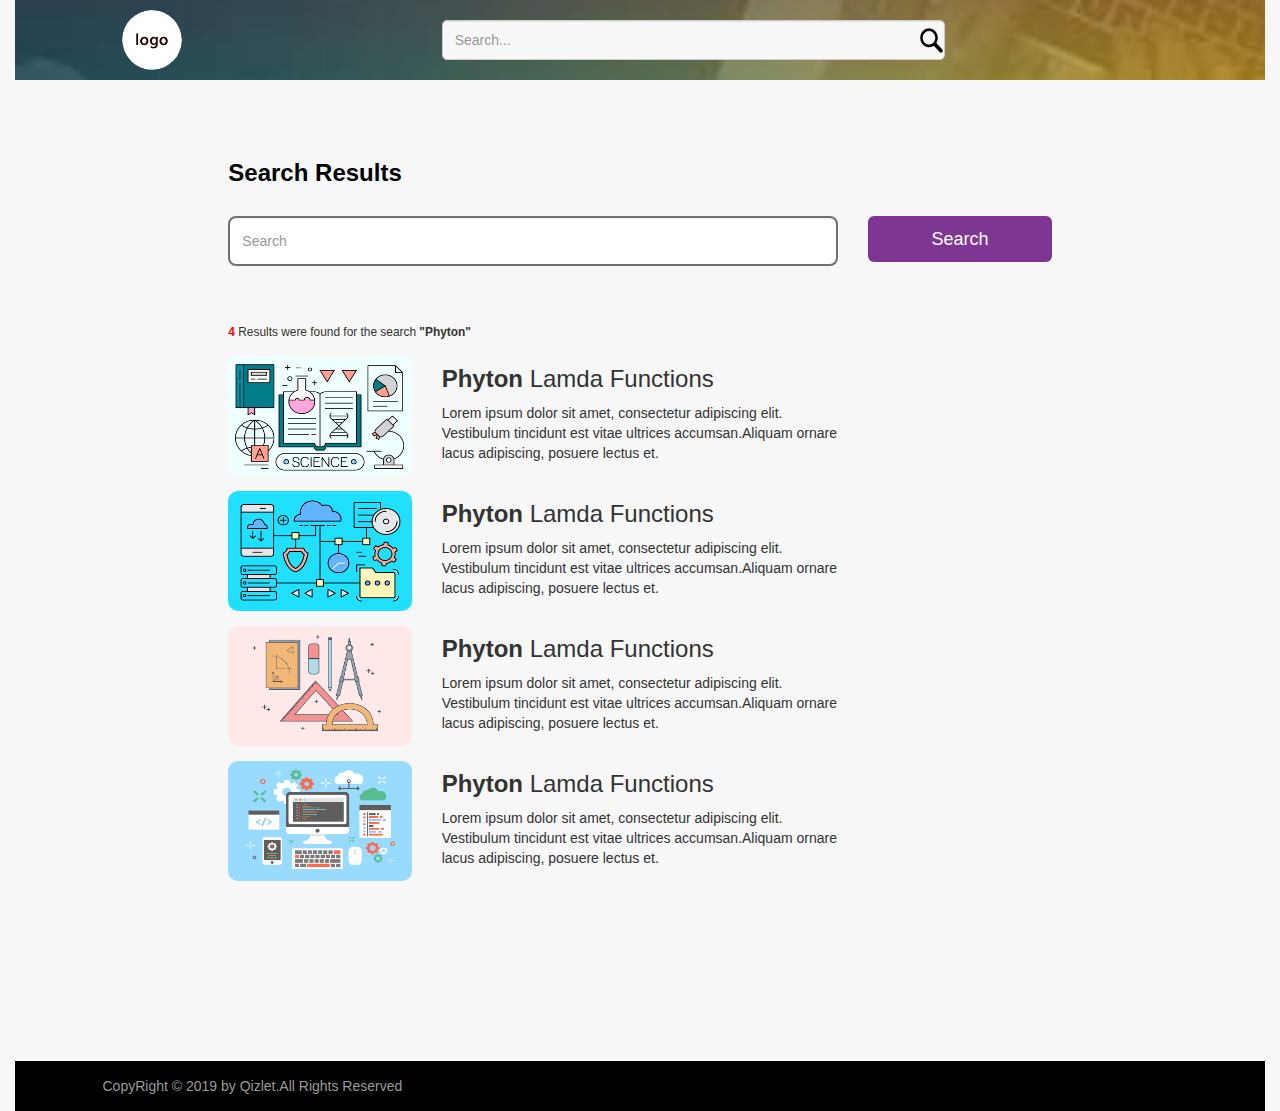
<file: search_result.html>
<!doctype html>
<html>
<head>
<meta charset="utf-8">
<title>Search Result</title>
<link href="bootstrap-3/css/bootstrap.min.css" type="text/css" rel="stylesheet" media="all">
<link href="css/quiz_list.css" type="text/css" rel="stylesheet" media="all">
<script src="bootstrap-3/js/bootstrap.min.js" type="text/javascript"></script>

</head>

<body>
<div class="container-fluid" style="background-color:#f7f7f7;">
	<div class="header">
		<div class="row">
        	<div class="col-lg-offset-1 col-lg-2" style="margin-top:10px;"><a href="#"><img class="logo" src="images/logo1.png"></a></div>
        	<form method="post">
                	<div class="col-lg-offset-1 col-lg-5 form-group">
                    	<input type="text" placeholder="Search..." class="form-control search"> 
                    </div>
           	</form>
        </div>
    </div><!--end of header--->
    <section style="margin-top:70px;">
    	<div class="row">
        	<div class="col-lg-2 col-md-2 col-sm-2"></div>
        	<div class="col-lg-8 col-md-8 col-sm-8">
            	
                <div class="row">
                	<div class="col-lg-12 col-md-12 col-sm-12"><h4 style="font-weight:bold; color:#000; font-size:24px;">Search Results</h4></div>
                </div>
            	
                <div class="row" style="margin-top:20px;">
                	<form method="post">
                	<div class="col-lg-9 col-md-9 col-sm-9">
                    	<div class="form-group">
                           <input type="text" class="form-control" placeholder="Search" style="height:50px; border:2px solid #707070; border-radius:8px;">
                        </div>
                    </div>
                    <div class="col-lg-3 col-md-3 col-sm-3">
                    	<button type="submit" class="btn btn-lg btn-block" style="background-color:#7f3592; color:#FFF;">Search</button>
                    </div>
                    </form>
                </div>
                
                <div class="row" style="margin-top:40px;">
                	<div class="col-lg-12">
                    	<small><span style="color:#F00;"><b>4</b></span> Results were found for the search <span style="font-weight:bold;">"Phyton"</span></small>
                    </div>
                </div>
                
                <div class="row" style="margin-top:15px;">
                	<div class="col-lg-3 col-md-3 col-sm-3">
                    	<img class="assets" src="images/assets3.png">
                    </div>
                    <div class="col-lg-6 col-md-6 col-sm-6">
                         <h4 style="font-size:24px;"><b>Phyton</b> Lamda Functions</h4>
                         <font>
                         Lorem ipsum dolor sit amet, consectetur adipiscing elit. Vestibulum tincidunt est vitae ultrices accumsan.Aliquam ornare lacus adipiscing, posuere lectus et.
                         </font>
                    </div>
                </div><!--end of Row-->
                
                <div class="row" style="margin-top:15px;">
                	<div class="col-lg-3 col-md-3 col-sm-3">
                    	<img class="assets" src="images/assets2.png">
                    </div>
                    <div class="col-lg-6 col-md-6 col-sm-6">
                         <h4 style="font-size:24px;"><b>Phyton</b> Lamda Functions</h4>
                         <font>
                         Lorem ipsum dolor sit amet, consectetur adipiscing elit. Vestibulum tincidunt est vitae ultrices accumsan.Aliquam ornare lacus adipiscing, posuere lectus et.
                         </font>
                    </div>
                </div><!--end of Row-->
                
                <div class="row" style="margin-top:15px;">
                	<div class="col-lg-3 col-md-3 col-sm-3">
                    	<img class="assets" src="images/assets1.png">
                    </div>
                    <div class="col-lg-6 col-md-6 col-sm-6">
                         <h4 style="font-size:24px;"><b>Phyton</b> Lamda Functions</h4>
                         <font>
                         Lorem ipsum dolor sit amet, consectetur adipiscing elit. Vestibulum tincidunt est vitae ultrices accumsan.Aliquam ornare lacus adipiscing, posuere lectus et.
                         </font>
                    </div>
                </div><!--end of Row-->
                
                <div class="row" style="margin-top:15px;">
                	<div class="col-lg-3 col-md-3 col-sm-3">
                    	<img class="assets" src="images/assets4.png">
                    </div>
                    <div class="col-lg-6 col-md-6 col-sm-6">
                         <h4 style="font-size:24px;"><b>Phyton</b> Lamda Functions</h4>
                         <font>
                         Lorem ipsum dolor sit amet, consectetur adipiscing elit. Vestibulum tincidunt est vitae ultrices accumsan.Aliquam ornare lacus adipiscing, posuere lectus et.
                         </font>
                    </div>
                </div><!--end of Row-->
                
            </div><!--end of col lg 6-->
        </div><!--End Of Row---->    
            
    </section>
    <footer class="footer" style="margin-top:180px;">
    	<div class="row">
        	<div class="col-lg-12 col-md-12 col-sm-12"><font style="line-height:50px; margin-left:7%;">CopyRight &copy; 2019 by Qizlet.All Rights Reserved</font></div>
        </div>
    </footer>

</div>


</body>
</html>
</file>
<file: css/style.css>
@charset "utf-8";
/* CSS Document */
.header{
	background-image: url(../images/header.jpeg);
	height:350px;
	background-position:center;
	background-repeat:no-repeat;
	background-size:cover;
	width: 100%
}
.logo{
	width:90px;
	height:90px;
	border-radius:45px;
}
.search{
	margin-top:20px;
	height:40px;
	width:40%;
	font-size:14px;
	border-radius:5px;
	background-color:#f7f7f7;
	background-image:url(../images/search.png);
	background-repeat:no-repeat;
	background-position:right;
	background-size:5% 60%;
}
.form_text{
	color:#FFF;
	font-stretch:ultra-expanded;
}
.sec{
	background-color:#f7f7f7;
}
.discover{
	color:#ad277c;
	margin-top:25px;
}
.top_text{
	font-size:30px;
	color:#300;
	font-weight:bold;
	margin-top:20px;
	color:#403430;
}
.text_info{
	margin-top:20px;
}
nav ul li a{
	color:#000;
	text-decoration:none;
}
nav ul li{
	width:150px;
	margin-left:30px;
	padding:20px;
	margin-top:50px;
	font-weight:bold;
	list-style:none;
}
nav ul li a{
	color:#404040;
}
nav ul li a:hover{
	color:#40ccbb;
	background-color:#f7f7f7;
	text-decoration:none;
}

.assets{
	border-top-left-radius:8px;
	border-top-right-radius:8px;
	height:150px;
	background-position:center;
	background-size:cover;
}
.bttn{
	margin-top:30px;
	margin-bottom:130px;
}
.footer{
	height:50px;
	background-color:#000;
	color:#999;
}
</file>
<file: css/quiz_list.css>
@charset "utf-8";
/* CSS Document */

.header{
	background-image:url(../images/header.jpeg);
	height:80px;
	background-position:center;
	background-repeat:no-repeat;
	background-size:cover;
}
.logo{
	width:60px;
	height:60px;
	border-radius:30px;
}
.search{
	margin-top:20px;
	height:40px;
	font-size:14px;
	border-radius:5px;
	background-color:#f7f7f7;
	outline:none;
	color:#666;
	background-position:right;
	background-image:url(../images/search.png);
	background-repeat:no-repeat;
	background-size:5% 70%;
}
.assets{
	height:120px;
	width:100%;
	border-radius:10px;
}

.titles{
	font-weight:bold;
	font-size:20px;
}
.footer{
	margin-top:70px;
	height:50px;
	background-color:#000;
	color:#999;
}
</file>
